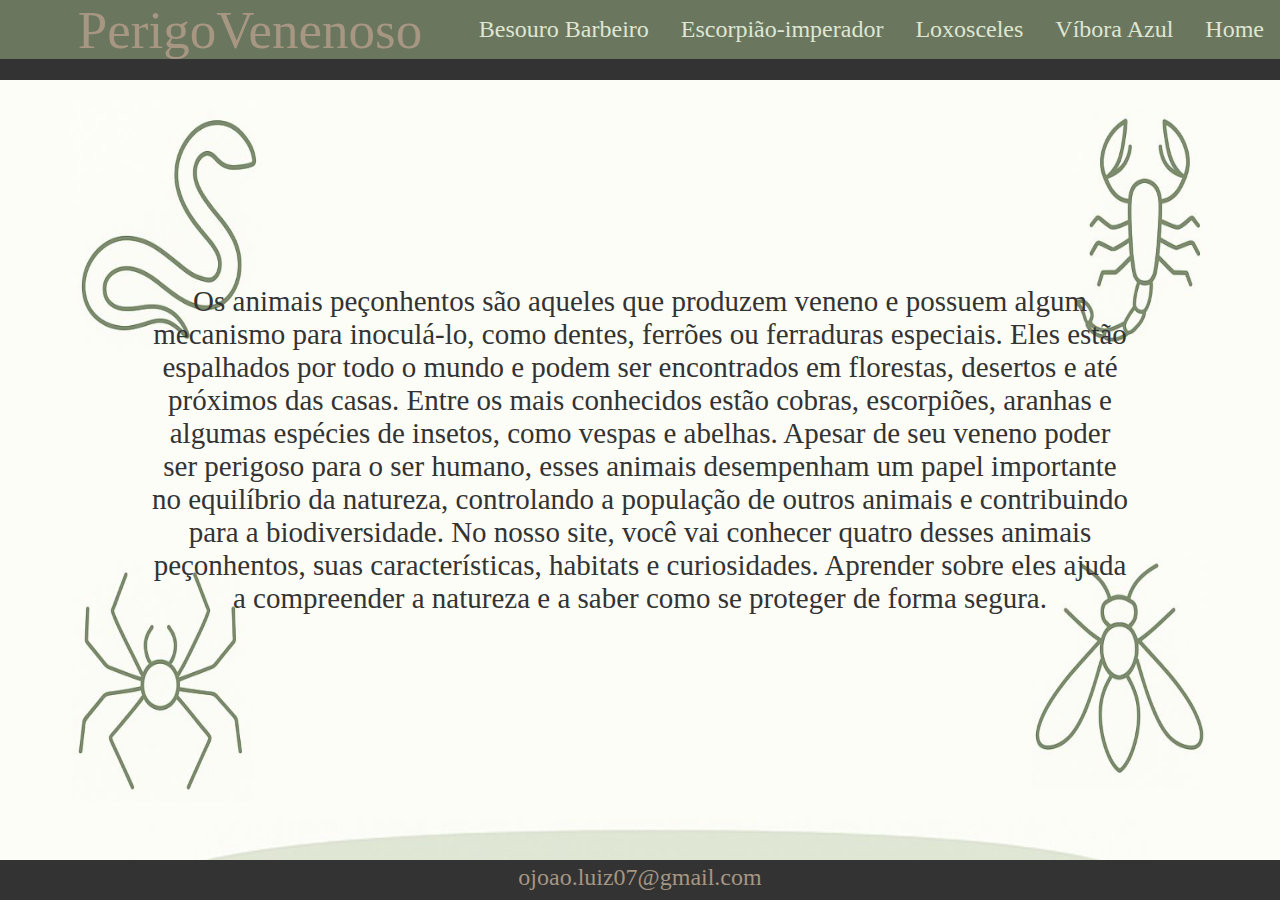
<file: animais-web/index.html>
<!DOCTYPE html>
<html lang="pt-br">
<head>
    <meta charset="UTF-8">
    <meta name="viewport" content="width=device-width, initial-scale=1.0">
    <title>PerigoVenenoso</title>
    <link rel="stylesheet" href="essencial.css">
    <style>
        body {
            margin: 0;
            min-height: 100vh;
            background-image: url("background2\ \(1\).jpg");
            background-repeat: no-repeat;
            background-position: center;
            background-size: 100% 98%;
        }
        #texto {
            text-align: center;
            position: absolute;
            width: 980px;
            top: 50%;
            left: 50%;
            transform: translate(-50%, -50%);
            font-size: 29px;
            color: #333;
        }
    </style>
</head>
<body>
    <header>
        <ul>
            <li> <font id="titulo">PerigoVenenoso </font> </li>
            <li> <a href="index.html"> <font size="5"> Home </font> </a> </li>
            <li> <a href="Víbora Azul.html"><font size="5"> Víbora Azul </font> </a> </li>
            <li> <a href="Loxosceles.html"><font size="5"> Loxosceles </font> </a> </li>
            <li> <a href="Escorpião-imperador.html"><font size="5"> Escorpião-imperador </font> </a> </li>
            <li> <a href="besouro barbeiro.html"><font size="5"> Besouro Barbeiro </font> </a> </li>
        </ul>
    </header>
    
    <font id="texto">
        Os animais peçonhentos são aqueles que produzem veneno e possuem algum mecanismo para inoculá-lo, como dentes, ferrões ou ferraduras especiais. Eles estão espalhados por todo o mundo e podem ser encontrados em florestas, desertos e até próximos das casas.
        Entre os mais conhecidos estão cobras, escorpiões, aranhas e algumas espécies de insetos, como vespas e abelhas. Apesar de seu veneno poder ser perigoso para o ser humano, esses animais desempenham um papel importante no equilíbrio da natureza, controlando a população de outros animais e contribuindo para a biodiversidade.
        No nosso site, você vai conhecer quatro desses animais peçonhentos, suas características, habitats e curiosidades. Aprender sobre eles ajuda a compreender a natureza e a saber como se proteger de forma segura.
    </font>

    <footer>
        <font class="email">ojoao.luiz07@gmail.com</font>
    </footer>

</body>
</html>
</file>
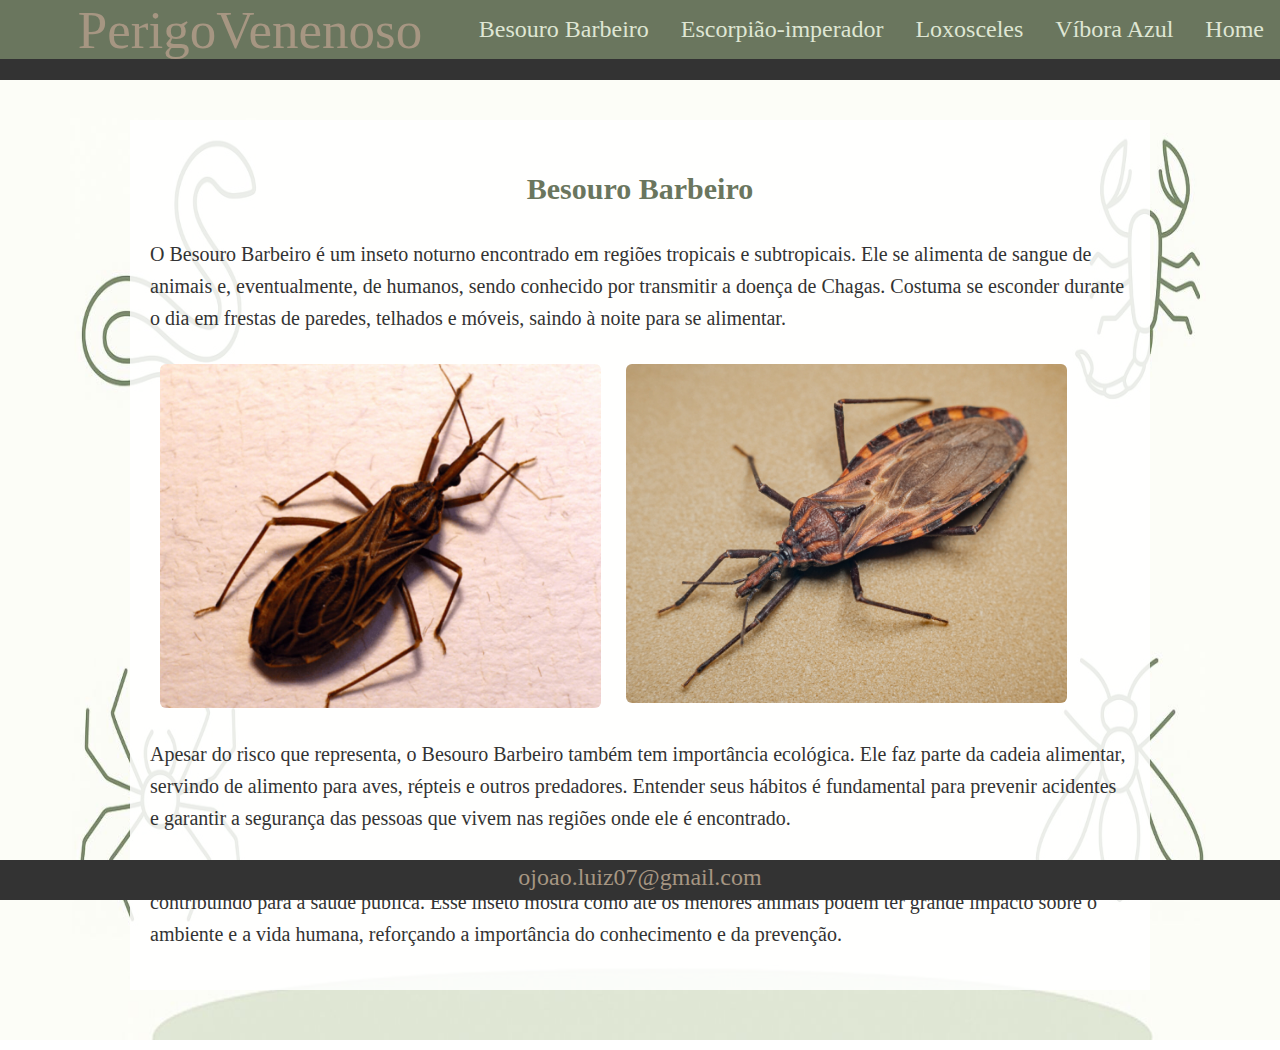
<file: animais-web/besouro barbeiro.html>
<!DOCTYPE html>
<html lang="pt-br">
<head>
    <meta charset="UTF-8">
    <meta name="viewport" content="width=device-width, initial-scale=1.0">
    <title>Besouro Barbeiro</title>
    <link rel="stylesheet" href="essencial.css">
    <style>
        body {
            margin: 0;
            background-image: url("background2 (1).jpg");
            background-repeat: no-repeat;
            background-position: center;
            background-size: 100% 98%;
        }
        #conteudo {
            width: 980px;
            margin: 120px auto 60px auto;
            font-size: 20px;
            color: #333;
            line-height: 1.6;
            background-color: rgba(255,255,255,0.85);
            padding: 20px;
        }
        #conteudo img {
            width: 45%;
            margin: 10px;
            display: inline-block;
            vertical-align: top;
            border-radius: 6px;
        }
        h2 {
            text-align: center;
            color: #6A765E;
        }
    </style>
</head>
<body>
    <header>
        <ul>
            <li> <font id="titulo">PerigoVenenoso </font> </li>
            <li> <a href="index.html"> <font size="5"> Home </font> </a> </li>
            <li> <a href="Víbora Azul.html"><font size="5"> Víbora Azul </font> </a> </li>
            <li> <a href="Loxosceles.html"><font size="5"> Loxosceles </font> </a> </li>
            <li> <a href="Escorpião-imperador.html"><font size="5"> Escorpião-imperador </font> </a> </li>
            <li> <a href="besouro barbeiro.html"><font size="5"> Besouro Barbeiro </font> </a> </li>
        </ul>
    </header>

    <div id="conteudo">
        <h2>Besouro Barbeiro</h2>
        <p>O Besouro Barbeiro é um inseto noturno encontrado em regiões tropicais e subtropicais. Ele se alimenta de sangue de animais e, eventualmente, de humanos, sendo conhecido por transmitir a doença de Chagas. Costuma se esconder durante o dia em frestas de paredes, telhados e móveis, saindo à noite para se alimentar.</p>

        <img src="besouro1.jpg" alt="Besouro Barbeiro 1">
        <img src="besouro2.jpg" alt="Besouro Barbeiro 2">

        <p>Apesar do risco que representa, o Besouro Barbeiro também tem importância ecológica. Ele faz parte da cadeia alimentar, servindo de alimento para aves, répteis e outros predadores. Entender seus hábitos é fundamental para prevenir acidentes e garantir a segurança das pessoas que vivem nas regiões onde ele é encontrado.</p>

        <p>Além disso, estudar o Besouro Barbeiro ajuda cientistas a desenvolver estratégias de controle e prevenção de doenças, contribuindo para a saúde pública. Esse inseto mostra como até os menores animais podem ter grande impacto sobre o ambiente e a vida humana, reforçando a importância do conhecimento e da prevenção.</p>
    </div>

    <footer>
        <font class="email">ojoao.luiz07@gmail.com</font>
    </footer>
</body>
</html>
</file>
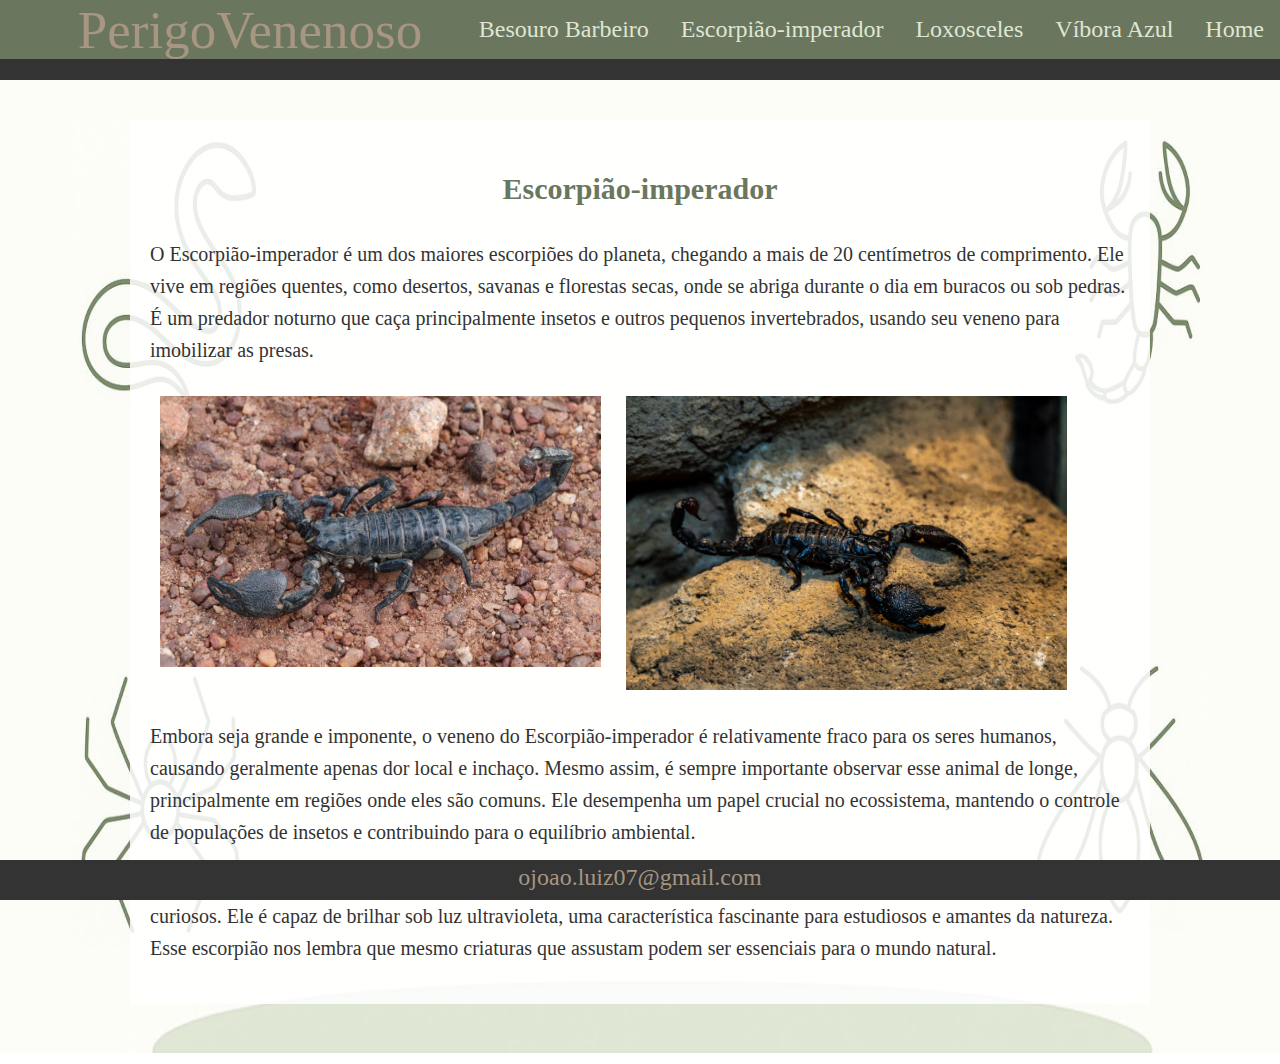
<file: animais-web/Escorpião-imperador.html>
<!DOCTYPE html>
<html lang="pt-br">
<head>
    <meta charset="UTF-8">
    <meta name="viewport" content="width=device-width, initial-scale=1.0">
    <title>Escorpião-imperador</title>
    <link rel="stylesheet" href="essencial.css">
    <style>
        body {
            margin: 0;
            background-image: url("background2 (1).jpg");
            background-repeat: no-repeat;
            background-position: center;
            background-size: 100% 98%;
        }
        #conteudo {
            width: 980px;
            margin: 120px auto 60px auto;
            font-size: 20px;
            color: #333;
            line-height: 1.6;
            background-color: rgba(255,255,255,0.85);
            padding: 20px;
        }
        #conteudo img {
            width: 45%;
            margin: 10px;
            display: inline-block;
            vertical-align: top;
        }
        h2 {
            text-align: center;
            color: #6A765E;
        }
    </style>
</head>
<body>
    <header>
        <ul>
            <li> <font id="titulo">PerigoVenenoso </font> </li>
            <li> <a href="index.html"> <font size="5"> Home </font> </a> </li>
            <li> <a href="Víbora Azul.html"><font size="5"> Víbora Azul </font> </a> </li>
            <li> <a href="Loxosceles.html"><font size="5"> Loxosceles </font> </a> </li>
            <li> <a href="Escorpião-imperador.html"><font size="5"> Escorpião-imperador </font> </a> </li>
            <li> <a href="besouro barbeiro.html"><font size="5"> Besouro Barbeiro </font> </a> </li>
        </ul>
    </header>

    <div id="conteudo">
        <h2>Escorpião-imperador</h2>
        <p>O Escorpião-imperador é um dos maiores escorpiões do planeta, chegando a mais de 20 centímetros de comprimento. Ele vive em regiões quentes, como desertos, savanas e florestas secas, onde se abriga durante o dia em buracos ou sob pedras. É um predador noturno que caça principalmente insetos e outros pequenos invertebrados, usando seu veneno para imobilizar as presas.</p>

        <img src="escorpiao1.jpg" alt="Escorpião-imperador 1">
        <img src="escorpiao2.jpg" alt="Escorpião-imperador 2">

        <p>Embora seja grande e imponente, o veneno do Escorpião-imperador é relativamente fraco para os seres humanos, causando geralmente apenas dor local e inchaço. Mesmo assim, é sempre importante observar esse animal de longe, principalmente em regiões onde eles são comuns. Ele desempenha um papel crucial no ecossistema, mantendo o controle de populações de insetos e contribuindo para o equilíbrio ambiental.</p>

        <p>Além de suas funções ecológicas, o Escorpião-imperador chama a atenção por sua aparência única e comportamentos curiosos. Ele é capaz de brilhar sob luz ultravioleta, uma característica fascinante para estudiosos e amantes da natureza. Esse escorpião nos lembra que mesmo criaturas que assustam podem ser essenciais para o mundo natural.</p>
    </div>

    <footer>
        <font class="email">ojoao.luiz07@gmail.com</font>
    </footer>
</body>
</html>
</file>
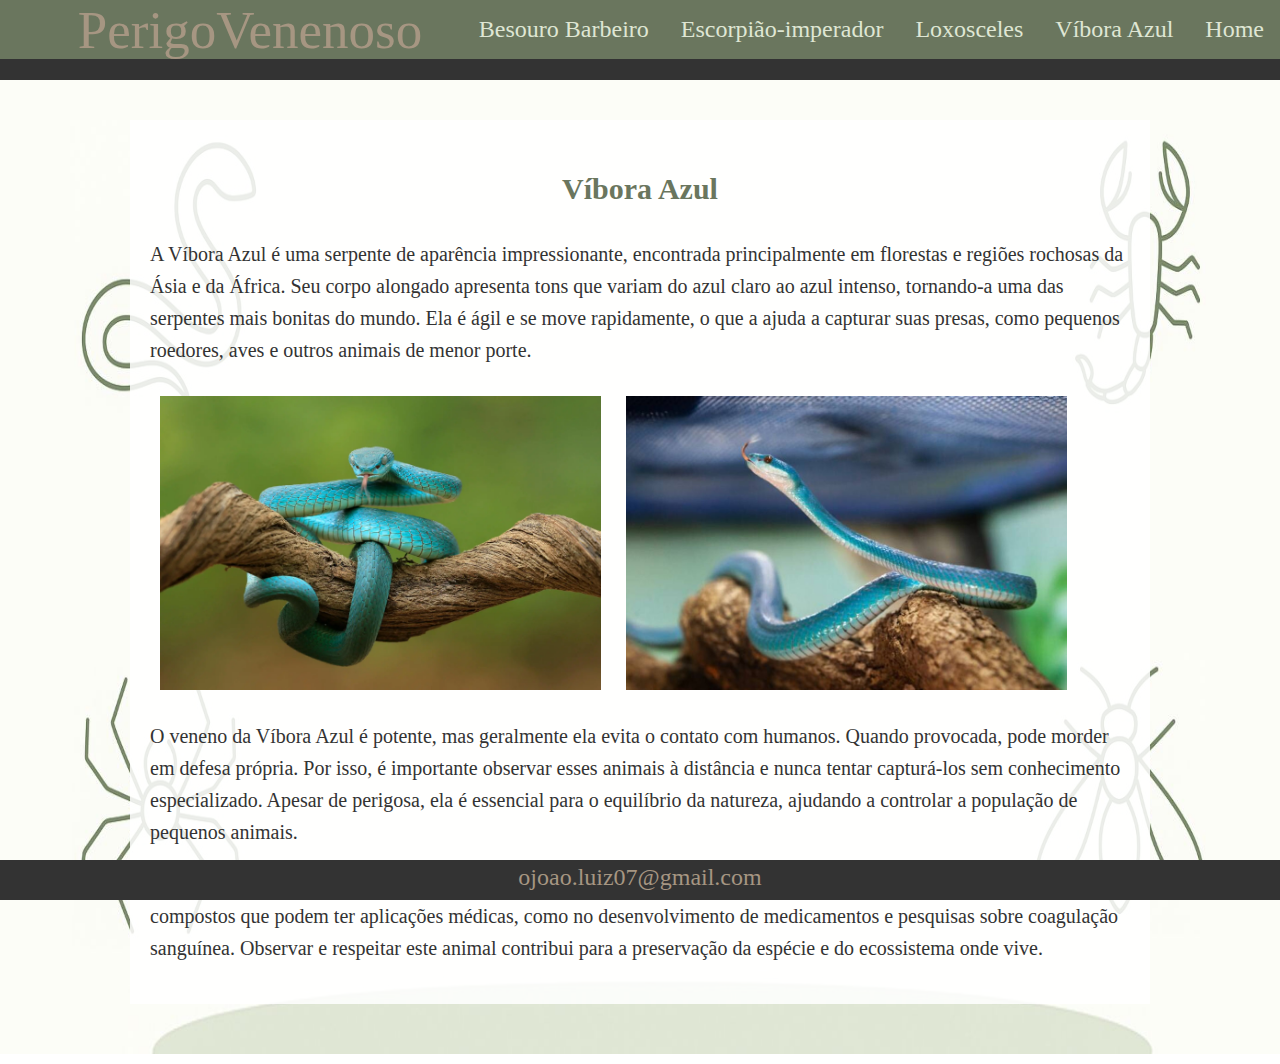
<file: animais-web/Víbora Azul.html>
<!DOCTYPE html>
<html lang="pt-br">
<head>
    <meta charset="UTF-8">
    <meta name="viewport" content="width=device-width, initial-scale=1.0">
    <title>Víbora Azul</title>
    <link rel="stylesheet" href="essencial.css">
    <style>
        body {
            margin: 0;
            background-image: url("background2 (1).jpg");
            background-repeat: no-repeat;
            background-position: center;
            background-size: 100% 98%;
        }
        #conteudo {
            width: 980px;
            margin: 120px auto 60px auto;
            font-size: 20px;
            color: #333;
            line-height: 1.6;
            background-color: rgba(255,255,255,0.85);
            padding: 20px;
        }
        #conteudo img {
            width: 45%;
            margin: 10px;
            display: inline-block;
            vertical-align: top;
        }
        h2 {
            text-align: center;
            color: #6A765E;
        }
    </style>
</head>
<body>
    <header>
        <ul>
            <li> <font id="titulo">PerigoVenenoso </font> </li>
            <li> <a href="index.html"> <font size="5"> Home </font> </a> </li>
            <li> <a href="Víbora Azul.html"><font size="5"> Víbora Azul </font> </a> </li>
            <li> <a href="Loxosceles.html"><font size="5"> Loxosceles </font> </a> </li>
            <li> <a href="Escorpião-imperador.html"><font size="5"> Escorpião-imperador </font> </a> </li>
            <li> <a href="besouro barbeiro.html"><font size="5"> Besouro Barbeiro </font> </a> </li>
        </ul>
    </header>

    <div id="conteudo">
        <h2>Víbora Azul</h2>
        <p>A Víbora Azul é uma serpente de aparência impressionante, encontrada principalmente em florestas e regiões rochosas da Ásia e da África. Seu corpo alongado apresenta tons que variam do azul claro ao azul intenso, tornando-a uma das serpentes mais bonitas do mundo. Ela é ágil e se move rapidamente, o que a ajuda a capturar suas presas, como pequenos roedores, aves e outros animais de menor porte.</p>
        
        <img src="vibora1.jpg" alt="Víbora Azul 1">
        <img src="vibora2.jpg" alt="Víbora Azul 2">

        <p>O veneno da Víbora Azul é potente, mas geralmente ela evita o contato com humanos. Quando provocada, pode morder em defesa própria. Por isso, é importante observar esses animais à distância e nunca tentar capturá-los sem conhecimento especializado. Apesar de perigosa, ela é essencial para o equilíbrio da natureza, ajudando a controlar a população de pequenos animais.</p>

        <p>Além de sua beleza, a Víbora Azul também desperta curiosidade científica. Estudos mostram que seu veneno contém compostos que podem ter aplicações médicas, como no desenvolvimento de medicamentos e pesquisas sobre coagulação sanguínea. Observar e respeitar este animal contribui para a preservação da espécie e do ecossistema onde vive.</p>
    </div>

    <footer>
        <font class="email">ojoao.luiz07@gmail.com</font>
    </footer>
</body>
</html>
</file>
<file: animais-web/essencial.css>
ul {
  list-style-type: none;
  margin: 0;
  padding: 0;
  overflow: auto;
  background-color: #6A765E;
}

li {
  float: right;
}

li a {
  display: block;
  color: #DFE6D4;
  text-align: center;
  padding: 16px;
  text-decoration: none;
}

a:hover {
  background-color: #333;
}

header {
  position: absolute;
  left: 0;
  top: 0;
  width: 100%;
  height: 80px; 
  background-color: #333;
}

#titulo {
    font-size: 53px;
    color: #a69682;
    position: absolute;
    left: 250px;
    transform: translate(-50%);
    }

footer {
    position: fixed;
    left: 0%;
    bottom: 0%;
    width: 100%;
    height: 40px;
    background-color: #333;
    }

.email {
    font-size: 24px;
    color: #a69682;
    position: absolute;
    top: 10%;
    left: 50%;
    transform: translate(-50%);
    }
</file>
